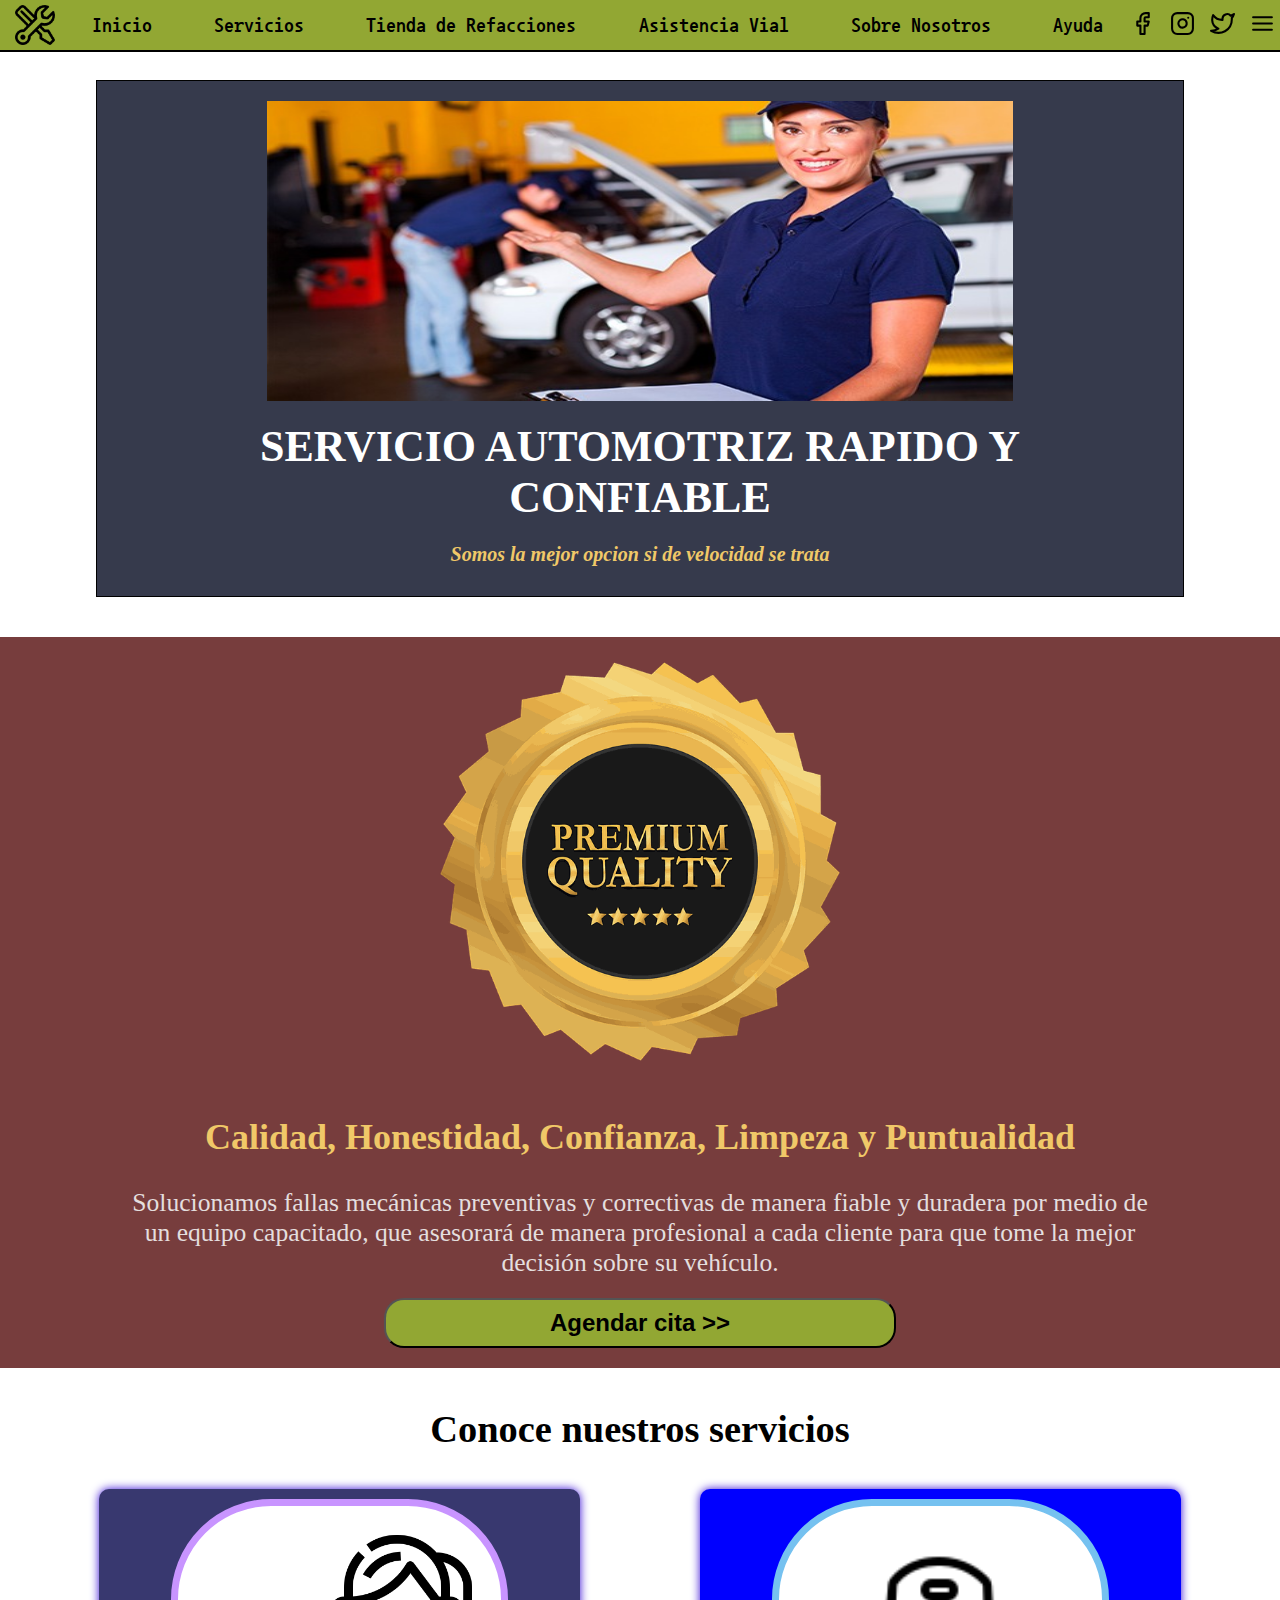
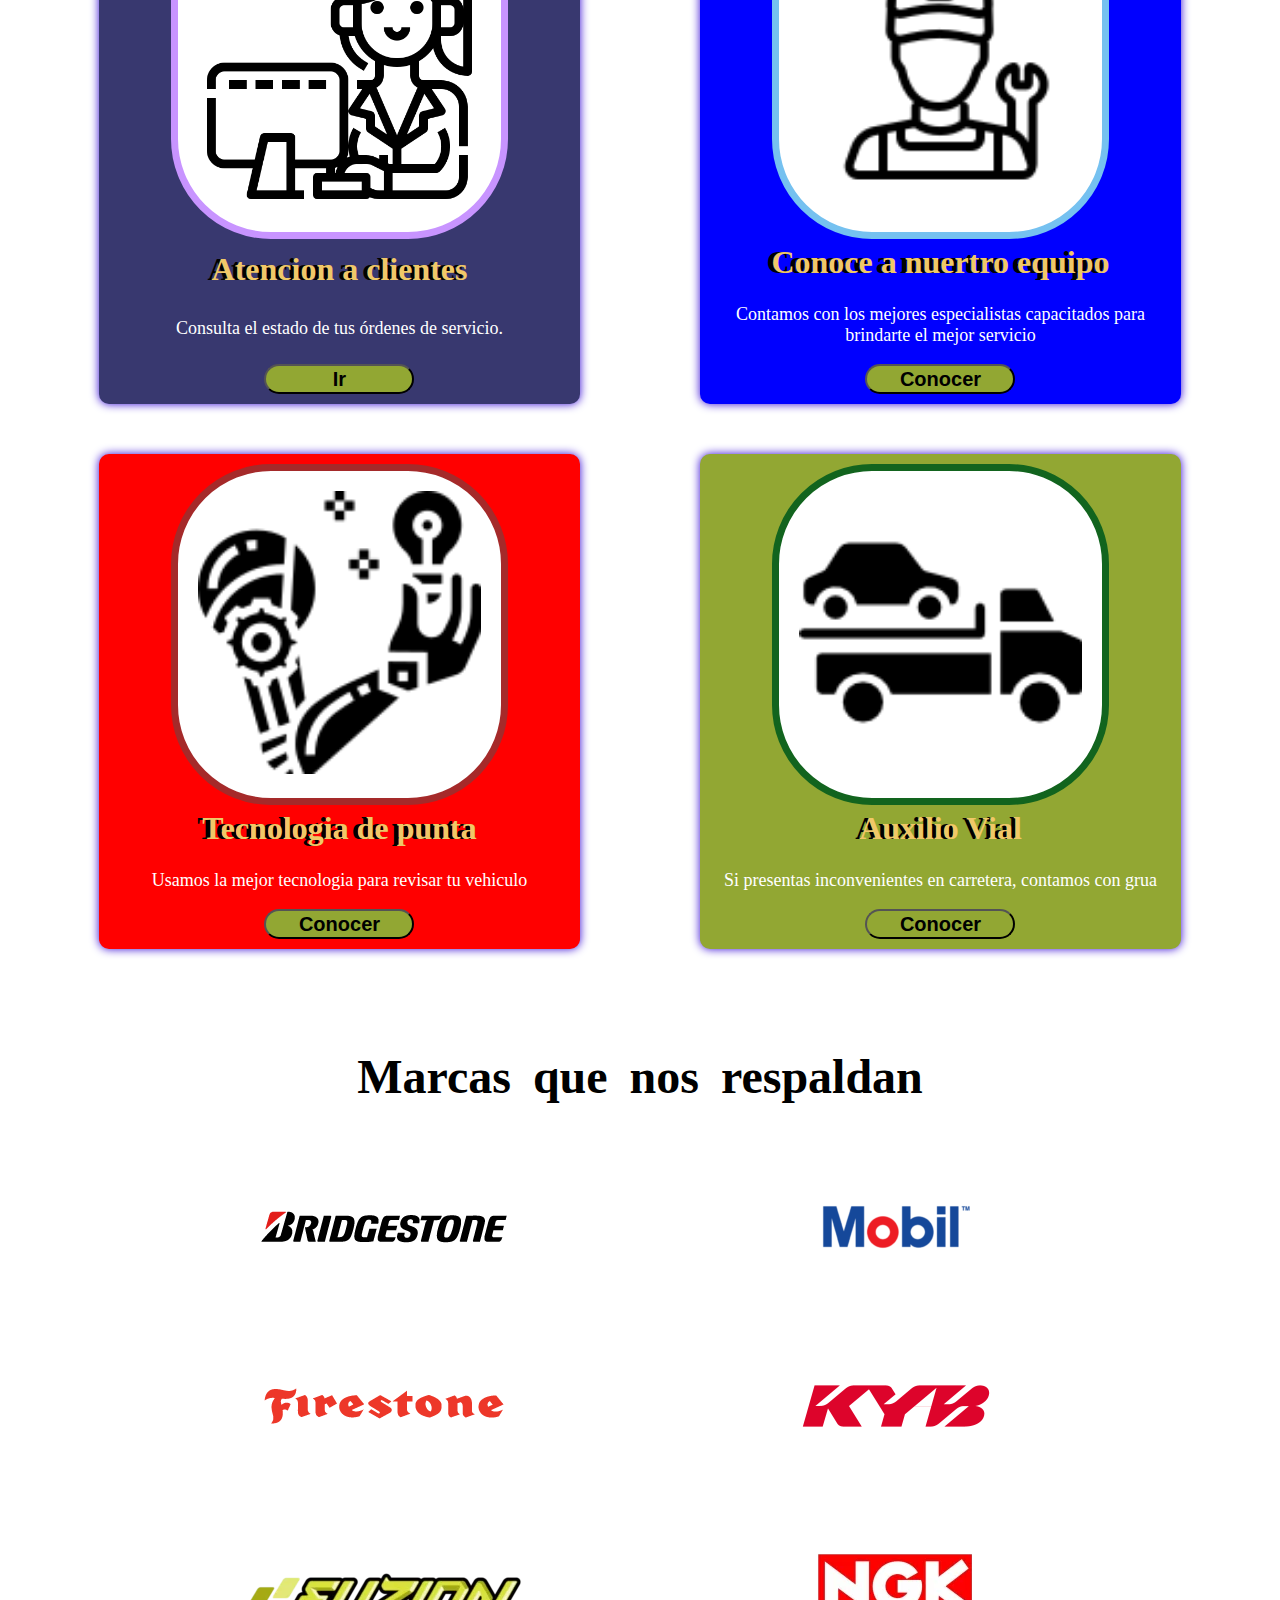
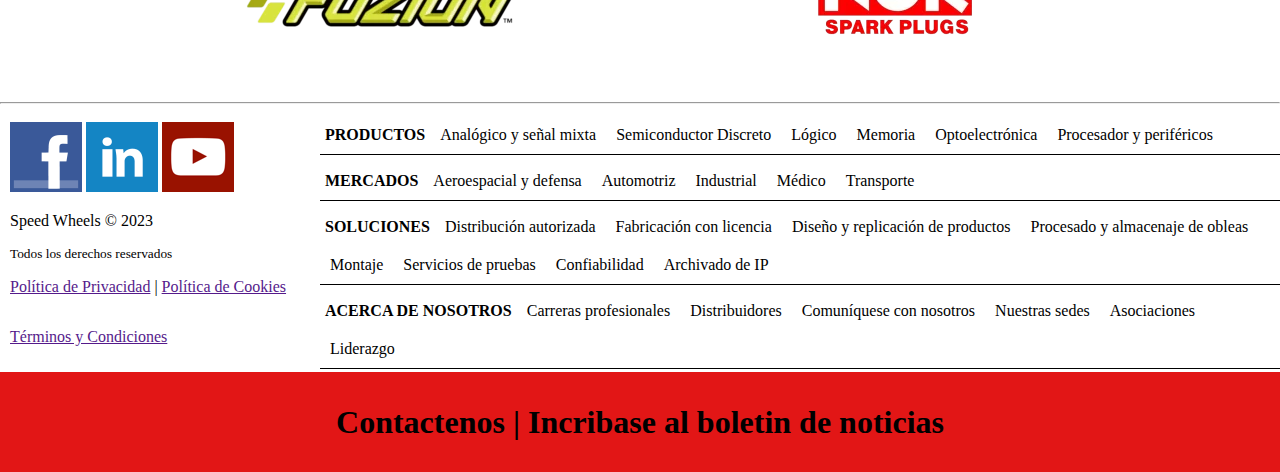
<file: index.html>
<!DOCTYPE html>
<html lang="en">
<head>
    <meta charset="UTF-8">
    <meta name="viewport" content="width=device-width, initial-scale=1.0">
    <meta name="description" content="Encuentra diferentes tipos de servicio automotriz de alta calidad y confianza">
    <meta property="og:title" content="Servicio Automotriz Rapido y Confiable">
    <meta property="og:image" content="https://cdn.buttercms.com/2pz3iaPETTCrI225tXHj">
    <meta property="og:description" content="En nuestra pagina encontraras diferentes tipos servicio automotriz que tu vehiculo necesita">
    <meta property="og:url" content="www.ServicioAutomotriz.com">
    <link rel="preconnect" href="https://fonts.googleapis.com">
    <link rel="preconnect" href="https://fonts.gstatic.com" crossorigin>
    <link href="https://fonts.googleapis.com/css2?family=Nanum+Gothic+Coding&display=swap" rel="stylesheet">
    <link rel="stylesheet" href="./styles/styles.css">
    <title>Servicio Automotriz</title>
</head>
<body>
    <header class="header">
        <img src="./img/logo-mecanica.png" alt="logo de mecanica" class="main-logo">
        <nav class="header__nav">
            <a href="#">Inicio</a>
            <a href="./blog/servicios.html">Servicios</a>
            <a href="">Tienda de Refacciones</a>
            <a href="">Asistencia Vial</a>
            <a href="">Sobre Nosotros</a>
            <a href="">Ayuda</a>
        </nav>
        <section class="header__icons">
            <i><img src="./img/facebook.svg" alt="icono de facebook"></i>
            <i><img src="./img/instagram.svg" alt="icono de instagram"></i>
            <i><img src="./img/twitter.svg" alt="icono de twitter"></i>
            <i class="header__icons--menu"><img src="./img/menu.svg" alt="icono de menu"></i>
        </section>
        <section class="header__menu menu-hide">
            <i class="close-menu"><img src="./img/x.svg" alt="icono para cerrar"></i>
            <h1>MENU</h1>
            <section class="header__menu--option" id="search">
                <i><img src="./img/search.svg" alt="icono de usuario para registro"></i>
                <p>Buscar</p>
            </section>
            <section class="header__menu--option-two">
                <i><img src="./img/user.svg" alt="icono inicio sesion"></i>
                <p>Iniciar Sesion (clientes)</p>
                <div id="container-inicio">
                    <h2>Bienvenido</h2>
                    <img src="./img/recepcion-sesion.png" alt="Recepcionista haciendo registro" class="inicio-sesion-close">
                    <form>
                        <div>
                            <i><img src="./img/x.svg" alt="icono para cerrar"></i>
                        </div>
                        <div>
                            <label for="name">Nombre de usuario:</label>
                            <input type="text" id="name" name="name" required placeholder="Ingresa tu nombre completo">
                        </div>
                        <div>
                            <label for="contrasena">Contrasena:</label>
                            <input type="text" id="contrasena" name="contrasena" required placeholder="Ingresa tu contrasena">
                        </div>
                        <div class="enter">
                            <input type="submit">
                        </div>
                    </form>
                </div>
            </section>
            <section class="header__menu--option">
                <i><img src="./img/user-plus.svg" alt="icono de usuario para registro"></i>
                <p>Registrarse</p>
            </section>
            <section class="header__menu--option">
                <i><img src="./img/calendar.svg" alt="icono de usuario para registro"></i>
                <p>Agendar cita</p>
            </section>
            <section class="header__menu--option">
                <i><img src="./img/credit-card.svg" alt="icono de usuario para registro"></i>
                <p>Realizar pago</p>
            </section>
            <section class="header__menu--option">
                <i><img src="./img/trash-2.svg" alt="icono de usuario para registro"></i>
                <p>Eliminar perfil</p>
            </section>
        </section>
    </header>

    <main class="main">
        <article class="main__title">
            <img src="./img/recepcion-taller.jpg" alt="recepcionista atendiendo amablemente">
            <section>
                <h1>SERVICIO AUTOMOTRIZ RAPIDO Y CONFIABLE</h1>
                <i><b><p>Somos la mejor opcion si de velocidad se trata</p></b></i>
            </section>
        </article>
        <article class="main__information">
            <img src="./img/sello-calidad.png" alt="sello de calidad">
            <section>
                <h2>Calidad, Honestidad, Confianza, Limpeza y Puntualidad</h2>
                <p> 
                    Solucionamos fallas mecánicas preventivas y correctivas de manera fiable y duradera por medio de un equipo capacitado, que asesorará de manera profesional a cada cliente para que tome la mejor decisión sobre su vehículo.
                </p>
                <button>Agendar cita &#62;&#62;</button>
            </section>
        </article>
        <article class="main__details">
            <section class="main__details--title">
                <h3>Conoce nuestros servicios</h3>
            </section>
            <section class="main__details--services">
                <section>
                    <div>
                        <img src="./img/servicio-al-cliente.png" alt="servicio al cliente">
                    </div>
                    <h4>Atencion a clientes</h4>
                    <p>Consulta el estado de tus órdenes de servicio.</p>
                    <button>Ir</button>
                </section>
                <section>
                    <div>
                        <img src="./img/mecanico.png" alt="icono de mecanico">
                    </div>
                    <h4>Conoce a nuertro equipo</em></h4>
                    <p>Contamos con los mejores especialistas capacitados para brindarte el mejor servicio</p>
                    <button>Conocer</button>
                </section>
                <section>
                    <div>
                        <img src="./img/brazo-mecanico.png" alt="brazo mecanico">
                    </div>
                    <h4>Tecnologia de punta</h4>
                    <p>Usamos la mejor tecnologia para revisar tu vehiculo</p>
                    <button>Conocer</button>
                </section>
                <section>
                    <div>
                        <img src="./img/grua.png" alt="icono de grua">
                    </div>
                    <h4>Auxilio Vial</h4>
                    <p>Si presentas inconvenientes en carretera, contamos con grua</p>
                    <button>Conocer</button>
                </section>
            </section>
        </article>
        <aside>
            <h3>Marcas que nos respaldan</h3>
            <section>
                <div>
                    <a href="https://www.bridgestone.com.mx/" rel="sponsored"><img src="./img/bridgestone-mark.png" alt="marca bridgestone"></a>
                </div>
                <div>
                    <a href="https://www.mobil.com.mx/es-mx" rel="nofollow"><img src="./img/mobil-mark.png" alt="marca mobil"></a></a>
                </div>
                <div>
                    <a href="https://www.firestone.com.mx/" rel="nofollow"><img src="./img/firestone-mark.png" alt="marca firestone"></a>
                </div>
                <div>
                    <a href="https://www.kyb.com.mx/" rel="nofollow"><img src="./img/kyb-mark.png" alt="marca kyb"></a>
                </div>
                <div>
                    <a href="https://www.llantamania.com/product/fuzion-touring-9/" rel="nofollow"><img src="./img/fuzion-mark.webp" alt="marca fusion"></a>
                </div>
                <div>
                    <a href="https://ngksparkplugs.com/en/" rel="nofollow"><img src="./img/ngk-mark.webp" alt="marca ngk"></a>
                </div>
            </section>
        </aside>
    </main>
    <hr>
    <footer class="footer">
        <section class="footer__imgs">
            <div>
                <img src="./img/facebook.webp" alt="facebook">
                <img src="./img/linkedin.webp" alt="linkedin">
                <img src="./img/youtube.webp" alt="youtube">
            </div>
            <p>Speed Wheels &copy; 2023</p>
            <small>Todos los derechos reservados</small>
            <p><a href="">Política de Privacidad</a> &#124; <a href="">Política de Cookies</a></p>
            <p><a href="">Términos y Condiciones</a></p>
        </section>
        <section class="footer__dates">
            <div>
                <h5>PRODUCTOS</h5>
                <p>Analógico y señal mixta</p>
                <p>Semiconductor Discreto</p>
                <p>Lógico</p>
                <p>Memoria</p>
                <p>Optoelectrónica</p>
                <p>Procesador y periféricos</p>
            </div>
            <div>
                <h5>MERCADOS</h5>
                <p>Aeroespacial y defensa</p>
                <p>Automotriz</p>
                <p>Industrial</p>
                <p>Médico</p>
                <p>Transporte</p>
            </div>
            <div>
                <h5>SOLUCIONES</h5>
                <p>Distribución autorizada</p>
                <p>Fabricación con licencia</p>
                <p>Diseño y replicación de productos</p>
                <p>Procesado y almacenaje de obleas</p>
                <p>Montaje</p>
                <p>Servicios de pruebas</p>
                <p>Confiabilidad</p>
                <p>Archivado de IP</p>
            </div>
            <div>
                <h5>ACERCA DE NOSOTROS</h5>
                <p>Carreras profesionales</p>
                <p>Distribuidores</p>
                <p>Comuníquese con nosotros</p>
                <p>Nuestras sedes</p>
                <p>Asociaciones</p>
                <p>Liderazgo</p>
            </div>
        </section>
        <section class="footer__contact">
            <h5>Contactenos &#124; Incribase al boletin de noticias</h5>
        </section>
    </footer>
    <script src="./js/function.js" defer></script>
</body>
</html>
</file>
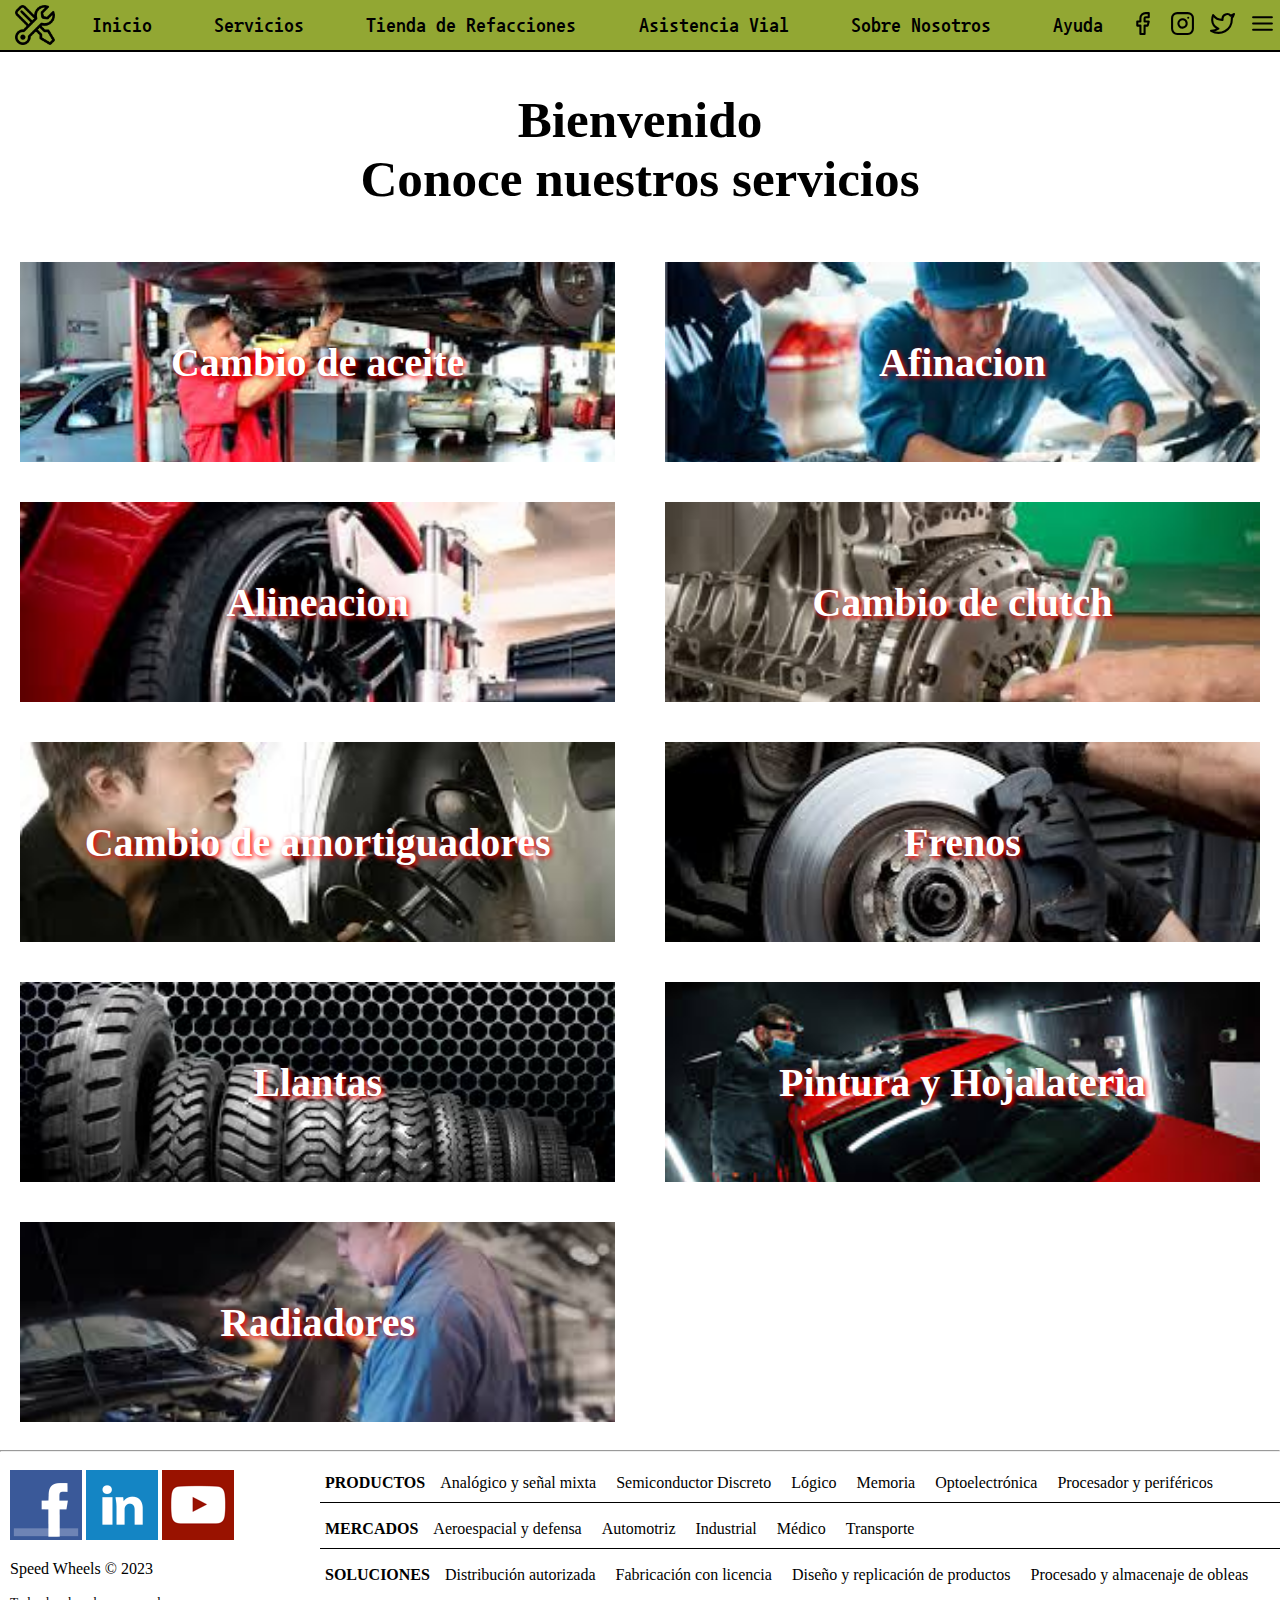
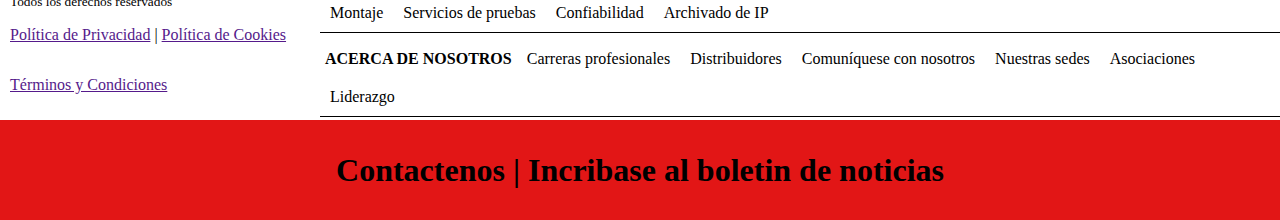
<file: blog/servicios.html>
<!DOCTYPE html>
<html lang="en">
<head>
    <meta charset="UTF-8">
    <meta name="viewport" content="width=device-width, initial-scale=1.0">
    <meta name="description" content="Encuentra diferentes tipos de servicio automotriz de alta calidad y confianza">
    <meta property="og:title" content="Servicio Automotriz Rapido y Confiable">
    <meta property="og:image" content="https://cdn.buttercms.com/2pz3iaPETTCrI225tXHj">
    <meta property="og:description" content="En nuestra pagina encontraras diferentes tipos servicio automotriz que tu vehiculo necesita">
    <meta property="og:url" content="www.ServicioAutomotriz.com/blog/servicio.html">
    <link rel="preconnect" href="https://fonts.googleapis.com">
    <link rel="preconnect" href="https://fonts.gstatic.com" crossorigin>
    <link href="https://fonts.googleapis.com/css2?family=Nanum+Gothic+Coding&display=swap" rel="stylesheet">
    <link rel="stylesheet" href="../styles/styles.css">
    <title>Document</title>
</head>
<body>
    <header class="header">
        <img src="../img/logo-mecanica.png" alt="logo mecanica" class="main-logo">
        <nav class="header__nav">
            <a href="#">Inicio</a>
            <a href="">Servicios</a>
            <a href="">Tienda de Refacciones</a>
            <a href="">Asistencia Vial</a>
            <a href="">Sobre Nosotros</a>
            <a href="">Ayuda</a>
        </nav>
        <section class="header__icons">
            <i><img src="../img/facebook.svg" alt="icono de facebook"></i>
            <i><img src="../img/instagram.svg" alt="icono de instagram"></i>
            <i><img src="../img/twitter.svg" alt="icono de twitter"></i>
            <i class="header__icons--menu"><img src="../img/menu.svg" alt="icono de menu"></i>
        </section>
        <section class="header__menu menu-hide">
            <h1>MENU</h1>
            <section class="header__menu--option">
                <i><img src="../img/search.svg" alt="icono de usuario para registro"></i>
                <p>Buscar</p>
            </section>
            <section class="header__menu--option">
                <i><img src="../img/user.svg" alt="icono de usuario"></i>
                <p>Iniciar Sesion (clientes)</p>
            </section>
            <section class="header__menu--option">
                <i><img src="../img/user-plus.svg" alt="icono de usuario para registro"></i>
                <p>Registrarse</p>
            </section>
            <section class="header__menu--option">
                <i><img src="../img/calendar.svg" alt="icono de usuario para registro"></i>
                <p>Agendar cita</p>
            </section>
            <section class="header__menu--option">
                <i><img src="../img/credit-card.svg" alt="icono de usuario para registro"></i>
                <p>Realizar pago</p>
            </section>
            <section class="header__menu--option">
                <i><img src="../img/trash-2.svg" alt="icono de usuario para registro"></i>
                <p>Eliminar perfil</p>
            </section>
        </section>
    </header>
    <main class="main__pag--two">
        <h1>Bienvenido<br>Conoce nuestros servicios</h1>
        <section>
            <div>
                <p>Cambio de aceite</p>
            </div>
            <div class="main__service--two">
                <p>Afinacion</p>
            </div>
            <div class="main__service--three">
                <p>Alineacion</p>
            </div>
            <div class="main__service--four">
                <p>Cambio de clutch</p>
            </div>
            <div class="main__service--five">
                <p>Cambio de amortiguadores</p>
            </div>
            <div class="main__service--six">
                <p>Frenos</p>
            </div>
            <div class="main__service--seven">
                <p>Llantas</p>
            </div>
            <div class="main__service--eight">
                <p>Pintura y Hojalateria</p>
            </div>
            <div class="main__service--nine">
                <p>Radiadores</p>
            </div>
        </section>
    </main>

    <hr>

    <footer class="footer">
        <section class="footer__imgs">
            <div>
                <img src="../img/facebook.webp" alt="facebook">
                <img src="../img/linkedin.webp" alt="linkedin">
                <img src="../img/youtube.webp" alt="youtube">
            </div>
            <p>Speed Wheels &copy; 2023</p>
            <small>Todos los derechos reservados</small>
            <p><a href="">Política de Privacidad</a> &#124; <a href="">Política de Cookies</a></p>
            <p><a href="">Términos y Condiciones</a></p>
        </section>
        <section class="footer__dates">
            <div>
                <h5>PRODUCTOS</h5>
                <p>Analógico y señal mixta</p>
                <p>Semiconductor Discreto</p>
                <p>Lógico</p>
                <p>Memoria</p>
                <p>Optoelectrónica</p>
                <p>Procesador y periféricos</p>
            </div>
            <div>
                <h5>MERCADOS</h5>
                <p>Aeroespacial y defensa</p>
                <p>Automotriz</p>
                <p>Industrial</p>
                <p>Médico</p>
                <p>Transporte</p>
            </div>
            <div>
                <h5>SOLUCIONES</h5>
                <p>Distribución autorizada</p>
                <p>Fabricación con licencia</p>
                <p>Diseño y replicación de productos</p>
                <p>Procesado y almacenaje de obleas</p>
                <p>Montaje</p>
                <p>Servicios de pruebas</p>
                <p>Confiabilidad</p>
                <p>Archivado de IP</p>
            </div>
            <div>
                <h5>ACERCA DE NOSOTROS</h5>
                <p>Carreras profesionales</p>
                <p>Distribuidores</p>
                <p>Comuníquese con nosotros</p>
                <p>Nuestras sedes</p>
                <p>Asociaciones</p>
                <p>Liderazgo</p>
            </div>
        </section>
        <section class="footer__contact">
            <h5>Contactenos &#124; Incribase al boletin de noticias</h5>
        </section>
    </footer>
    <script src="../js/function.js" defer></script>
</body>
</html>
</file>
<file: styles/styles.css>
body {
  margin: 0;
  position: relative;
}
body .header {
  display: flex;
  width: 100%;
  align-items: center;
  justify-content: space-between;
  border-bottom: 2px solid #000000;
  padding: 5px;
  box-sizing: border-box;
  background-color: #e21616;
  position: fixed;
  top: 0;
}
@media screen and (max-width: 96.875em) {
  body .header {
    background-color: #38386f;
  }
}
@media screen and (max-width: 80em) {
  body .header {
    background-color: #92a733;
  }
}
@media screen and (max-width: 40em) {
  body .header {
    flex-direction: column;
    position: relative;
  }
}
body .header .main-logo {
  width: 40px;
}
@media screen and (max-width: 80em) {
  body .header .main-logo {
    width: 40px;
    padding: 0px 10px;
  }
}
@media screen and (max-width: 40em) {
  body .header .main-logo {
    display: none;
  }
}
body .header .header__nav {
  flex-grow: 1;
  display: flex;
  justify-content: space-around;
}
@media screen and (max-width: 80em) {
  body .header .header__nav {
    flex-wrap: wrap;
    gap: 10px 30px;
    justify-content: space-evenly;
  }
}
@media screen and (max-width: 40em) {
  body .header .header__nav {
    width: 100%;
    gap: 10px 20px;
  }
}
body .header .header__nav a {
  color: black;
  text-decoration: none;
  font-family: "Nanum Gothic Coding", monospace;
  font-weight: 600;
  font-size: 1.25rem;
}
@media screen and (max-width: 80em) {
  body .header .header__nav a {
    font-size: clamp(1rem, 2vw, 1.25rem);
    padding: 0px 5px;
  }
}
body .header .header__icons {
  display: flex;
  gap: 15px;
}
@media screen and (max-width: 40em) {
  body .header .header__icons {
    width: 98%;
    justify-content: space-between;
    padding-top: 15px;
  }
}
body .header .header__icons i img {
  width: 30px;
  cursor: pointer;
}
@media screen and (max-width: 80em) {
  body .header .header__icons i img {
    width: 25px;
  }
}
body .header .header__menu {
  width: 30%;
  height: 95%;
  right: 0;
  top: 51px;
  display: flex;
  flex-direction: column;
  justify-content: space-around;
  background-color: rgb(216, 46, 40);
  position: fixed;
}
body .header .header__menu h1 {
  font-size: 2rem;
  margin: 0;
  padding: 0 20px;
}
body .header .header__menu .header__menu--option {
  display: flex;
  align-items: center;
  padding: 20px;
  gap: 30px;
  cursor: pointer;
}
body .header .header__menu .header__menu--option i img {
  width: 30px;
}
body .header .header__menu .header__menu--option p {
  font-family: "Courier New", Courier, monospace;
  font-weight: 600;
  font-size: 1.25rem;
  margin: 0;
}
body .header .header__menu.menu-hide {
  display: none;
  transition: all 0.5s ease;
}
body .header .header__menu .header__menu--option-two {
  display: flex;
  align-items: center;
  padding: 20px;
  gap: 30px;
  cursor: pointer;
}
body .header .header__menu .header__menu--option-two i img {
  width: 30px;
}
body .header .header__menu .header__menu--option-two p {
  font-family: "Courier New", Courier, monospace;
  font-weight: 600;
  font-size: 1.25rem;
  margin: 0;
}
body .header .header__menu .header__menu--option-two #container-inicio {
  background-color: green;
  position: absolute;
  left: -209%;
  width: 282%;
  height: 80%;
  top: 10%;
  display: none;
  flex-direction: column;
  align-items: center;
}
body .header .header__menu .header__menu--option-two #container-inicio form {
  width: 100%;
  display: flex;
  flex-direction: column;
  align-items: center;
}
body .header .header__menu .header__menu--option-two #container-inicio form div {
  display: flex;
  width: 80%;
  justify-content: space-around;
}
body .header .header__menu .header__menu--option-two #container-inicio form div label {
  width: 23%;
}
body .header .header__menu .header__menu--option-two #container-inicio form div input {
  width: 70%;
}
body .header .header__menu .header__menu--option-two #container-inicio form div.enter input {
  width: 30%;
}
body .header .header__menu .header__menu--option-two #container-inicio .inicio-sesion-close {
  width: 200px;
  margin: 30px 0;
}
body .header .header__menu .header__menu--option-two #container-inicio i img {
  position: absolute;
  right: 10px;
  top: 10px;
  width: 15px;
}
body .main {
  margin-top: 100px;
}
@media screen and (max-width: 96.875em) {
  body .main {
    margin-top: 110px;
  }
}
@media screen and (max-width: 80em) {
  body .main {
    margin-top: 80px;
  }
}
@media screen and (max-width: 40em) {
  body .main {
    margin-top: 20px;
  }
}
body .main .main__title {
  display: flex;
  flex-direction: row-reverse;
  width: 85%;
  margin: 0 auto;
  margin-top: 30px;
  border: 1px solid #000000;
  padding: 10px;
  box-sizing: border-box;
  box-shadow: 10px -10px #746767;
  background-color: #363a4c;
}
@media screen and (max-width: 80em) {
  body .main .main__title {
    flex-direction: column;
    align-items: center;
    box-shadow: none;
  }
}
@media screen and (max-width: 40em) {
  body .main .main__title {
    flex-direction: column-reverse;
    margin-top: 20px;
  }
}
@media screen and (max-width: 96.875em) {
  body .main .main__title img {
    width: 450px;
  }
}
@media screen and (max-width: 80em) {
  body .main .main__title img {
    width: 70%;
    height: 300px;
    padding-top: 10px;
  }
}
@media screen and (max-width: 40em) {
  body .main .main__title img {
    padding-bottom: 10px;
    width: 100%;
  }
}
body .main .main__title section {
  display: column;
  width: 45%;
  margin: 0 auto;
}
@media screen and (max-width: 80em) {
  body .main .main__title section {
    width: 95%;
    margin: 0px 10px;
  }
}
body .main .main__title section h1 {
  font-size: 3rem;
  color: #ffffff;
}
@media screen and (max-width: 96.875em) {
  body .main .main__title section h1 {
    font-size: clamp(1.5rem, 3vw, 2.8rem);
  }
}
@media screen and (max-width: 80em) {
  body .main .main__title section h1 {
    margin: 20px;
    font-size: clamp(1.75rem, 4vw, 2.75rem);
    text-align: center;
  }
}
@media screen and (max-width: 40em) {
  body .main .main__title section h1 {
    margin-bottom: 10px;
    font-size: clamp(1.25rem, 4vw, 1.75rem);
  }
}
body .main .main__title section p {
  font-size: 1.25rem;
  color: #ffffff;
}
@media screen and (max-width: 80em) {
  body .main .main__title section p {
    text-align: center;
    color: #f0c868;
  }
}
@media screen and (max-width: 40em) {
  body .main .main__title section p {
    margin-bottom: 5px;
    font-size: clamp(1.15rem, 3vw, 1.5rem);
  }
}
body .main .main__information {
  margin-top: 40px;
  background-color: #773d3d;
  display: flex;
  align-items: center;
}
@media screen and (max-width: 80em) {
  body .main .main__information {
    flex-direction: column;
  }
}
body .main .main__information img {
  width: 25%;
}
@media screen and (max-width: 80em) {
  body .main .main__information img {
    width: 35%;
  }
}
@media screen and (max-width: 40em) {
  body .main .main__information img {
    width: 60%;
  }
}
body .main .main__information section {
  display: flex;
  flex-direction: column;
  align-items: center;
}
body .main .main__information section h2 {
  font-size: 2.5rem;
  color: #f0c868;
}
@media screen and (max-width: 96.875em) {
  body .main .main__information section h2 {
    font-size: clamp(1.5rem, 3vw, 2.8rem);
  }
}
@media screen and (max-width: 80em) {
  body .main .main__information section h2 {
    font-size: clamp(1.5rem, 4vw, 2.25rem);
    padding: 0px 10px;
    text-align: center;
  }
}
body .main .main__information section p {
  width: 50%;
  font-size: 1.5rem;
  margin: 0 auto;
  text-align: center;
  color: #e4dede;
}
@media screen and (max-width: 80em) {
  body .main .main__information section p {
    font-size: clamp(1.25rem, 2vw, 1.75rem);
    width: 80%;
  }
}
@media screen and (max-width: 40em) {
  body .main .main__information section p {
    font-size: clamp(1.15rem, 4vw, 1.35rem);
  }
}
body .main .main__information section button {
  width: 30%;
  height: 50px;
  border-radius: 20px;
  margin: 20px;
  background-color: #92a733;
  font-size: 1.5rem;
  font-weight: 600;
}
@media screen and (max-width: 80em) {
  body .main .main__information section button {
    width: 40%;
  }
}
@media screen and (max-width: 40em) {
  body .main .main__information section button {
    font-size: clamp(1.15rem, 4vw, 1.5rem);
    width: 80%;
  }
}
body .main .main__details {
  display: flex;
  flex-direction: column;
  width: 100%;
  justify-content: space-around;
}
body .main .main__details section.main__details--title {
  width: 100%;
}
body .main .main__details section.main__details--title h3 {
  text-align: center;
  font-size: 3rem;
}
@media screen and (max-width: 96.875em) {
  body .main .main__details section.main__details--title h3 {
    font-size: clamp(1.5rem, 3vw, 2.8rem);
  }
}
@media screen and (max-width: 40em) {
  body .main .main__details section.main__details--title h3 {
    font-size: clamp(2rem, 4vw, 3.35rem);
  }
}
body .main .main__details section.main__details--services {
  display: flex;
  width: 100%;
  justify-content: space-around;
}
@media screen and (max-width: 80em) {
  body .main .main__details section.main__details--services {
    flex-wrap: wrap;
    gap: 50px;
    width: 90%;
    margin: 0 auto;
  }
}
body .main .main__details section.main__details--services section {
  width: 20%;
  display: flex;
  flex-direction: column;
  align-items: center;
}
@media screen and (max-width: 96.875em) {
  body .main .main__details section.main__details--services section {
    justify-content: space-between;
  }
}
@media screen and (max-width: 80em) {
  body .main .main__details section.main__details--services section {
    width: 40%;
  }
}
@media screen and (max-width: 40em) {
  body .main .main__details section.main__details--services section {
    width: 80%;
    text-align: center;
  }
}
body .main .main__details section.main__details--services section:first-child {
  box-shadow: 0px 0px 10px #3307d4;
  padding: 10px;
  border-radius: 10px;
  background-color: #38386f;
}
body .main .main__details section.main__details--services section:first-child div {
  border: 7px solid #c894ff;
  border-radius: 100px;
  width: 70%;
  text-align: center;
  background-color: #ffffff;
}
body .main .main__details section.main__details--services section:first-child div img {
  width: 150px;
  padding: 20px;
}
@media screen and (max-width: 80em) {
  body .main .main__details section.main__details--services section:first-child div img {
    width: 100%;
    box-sizing: border-box;
  }
}
body .main .main__details section.main__details--services section:first-child h4 {
  font-size: 1.75rem;
  color: #f0c868;
  margin: 5px;
}
@media screen and (max-width: 80em) {
  body .main .main__details section.main__details--services section:first-child h4 {
    font-size: clamp(1.5rem, 4vw, 2rem);
    text-shadow: -4px 0px 0px #000000;
  }
}
body .main .main__details section.main__details--services section:first-child p {
  color: #ffffff;
  font-size: 1.125rem;
  font-weight: 400px;
  text-align: center;
}
body .main .main__details section.main__details--services section:first-child button {
  width: 150px;
  height: 30px;
  border-radius: 20px;
  background-color: #92a733;
  font-size: 1.25rem;
  font-weight: 600;
}
body .main .main__details section.main__details--services section:nth-child(2) {
  box-shadow: 0px 0px 10px #3307d4;
  padding: 10px;
  border-radius: 10px;
  background-color: #0000ff;
}
body .main .main__details section.main__details--services section:nth-child(2) div {
  border: 7px solid #75c1f0;
  border-radius: 100px;
  width: 70%;
  text-align: center;
  background-color: #ffffff;
}
body .main .main__details section.main__details--services section:nth-child(2) div img {
  width: 150px;
  padding: 20px;
}
@media screen and (max-width: 80em) {
  body .main .main__details section.main__details--services section:nth-child(2) div img {
    width: 100%;
    box-sizing: border-box;
  }
}
body .main .main__details section.main__details--services section:nth-child(2) h4 {
  font-size: 1.75rem;
  color: #f0c868;
  margin: 5px;
  text-align: center;
}
@media screen and (max-width: 80em) {
  body .main .main__details section.main__details--services section:nth-child(2) h4 {
    font-size: clamp(1.5rem, 4vw, 2rem);
    text-shadow: -5px 0px 0px #000000;
  }
}
body .main .main__details section.main__details--services section:nth-child(2) p {
  color: #ffffff;
  font-size: 1.125rem;
  font-weight: 400px;
  text-align: center;
}
body .main .main__details section.main__details--services section:nth-child(2) button {
  width: 150px;
  height: 30px;
  border-radius: 20px;
  background-color: #92a733;
  font-size: 1.25rem;
  font-weight: 600;
}
body .main .main__details section.main__details--services section:nth-child(3) {
  box-shadow: 0px 0px 10px #3307d4;
  padding: 10px;
  border-radius: 10px;
  background-color: #ff0000;
}
body .main .main__details section.main__details--services section:nth-child(3) div {
  border: 7px solid #a52a2a;
  border-radius: 100px;
  width: 70%;
  text-align: center;
  background-color: #ffffff;
}
body .main .main__details section.main__details--services section:nth-child(3) div img {
  width: 150px;
  padding: 20px;
}
@media screen and (max-width: 80em) {
  body .main .main__details section.main__details--services section:nth-child(3) div img {
    width: 100%;
    box-sizing: border-box;
  }
}
body .main .main__details section.main__details--services section:nth-child(3) h4 {
  font-size: 1.75rem;
  color: #f0c868;
  margin: 5px;
  text-align: center;
}
@media screen and (max-width: 80em) {
  body .main .main__details section.main__details--services section:nth-child(3) h4 {
    font-size: clamp(1.5rem, 4vw, 2rem);
    text-shadow: -5px 0px 0px #000000;
  }
}
body .main .main__details section.main__details--services section:nth-child(3) p {
  color: #ffffff;
  font-size: 1.125rem;
  font-weight: 400px;
  text-align: center;
}
body .main .main__details section.main__details--services section:nth-child(3) button {
  width: 150px;
  height: 30px;
  border-radius: 20px;
  background-color: #92a733;
  font-size: 1.25rem;
  font-weight: 600;
}
body .main .main__details section.main__details--services section:last-child {
  box-shadow: 0px 0px 10px #3307d4;
  padding: 10px;
  border-radius: 10px;
  background-color: #92a733;
}
body .main .main__details section.main__details--services section:last-child div {
  border: 7px solid #12641e;
  border-radius: 100px;
  width: 70%;
  text-align: center;
  background-color: #ffffff;
}
body .main .main__details section.main__details--services section:last-child div img {
  width: 150px;
  padding: 20px;
}
@media screen and (max-width: 80em) {
  body .main .main__details section.main__details--services section:last-child div img {
    width: 100%;
    box-sizing: border-box;
  }
}
body .main .main__details section.main__details--services section:last-child h4 {
  font-size: 1.75rem;
  color: #f0c868;
  margin: 5px;
}
@media screen and (max-width: 80em) {
  body .main .main__details section.main__details--services section:last-child h4 {
    font-size: clamp(1.5rem, 4vw, 2rem);
    text-shadow: -4px 0px 0px #000000;
  }
}
body .main .main__details section.main__details--services section:last-child p {
  color: #ffffff;
  font-size: 1.125rem;
  font-weight: 400px;
  text-align: center;
}
body .main .main__details section.main__details--services section:last-child button {
  width: 150px;
  height: 30px;
  border-radius: 20px;
  background-color: #92a733;
  font-size: 1.25rem;
  font-weight: 600;
}
body .main aside h3 {
  text-align: center;
  font-size: 3rem;
  word-spacing: 10px;
  margin-top: 100px;
}
@media screen and (max-width: 40em) {
  body .main aside h3 {
    font-size: clamp(2rem, 6vw, 4rem);
    margin-top: 50px;
  }
}
body .main aside section {
  width: 80%;
  margin: 0 auto;
  display: flex;
  flex-wrap: wrap;
  height: 100%;
  align-items: center;
}
body .main aside section div {
  width: 50%;
  display: flex;
  justify-content: center;
}
@media screen and (max-width: 40em) {
  body .main aside section div {
    width: 100%;
    flex-wrap: nowrap;
    flex-direction: column;
  }
}
body .main__pag--two {
  margin-top: 120px;
}
@media screen and (max-width: 80em) {
  body .main__pag--two {
    margin-top: 90px;
  }
}
@media screen and (max-width: 40em) {
  body .main__pag--two {
    margin-top: 30px;
  }
}
body .main__pag--two h1 {
  font-size: 4rem;
  width: 100%;
  text-align: center;
}
@media screen and (max-width: 80em) {
  body .main__pag--two h1 {
    font-size: clamp(3rem, 4vw, 4rem);
  }
}
@media screen and (max-width: 40em) {
  body .main__pag--two h1 {
    font-size: clamp(2rem, 4vw, 3rem);
  }
}
body .main__pag--two section {
  display: flex;
  width: 908;
  margin: 0 auto;
  justify-content: space-between;
  flex-wrap: wrap;
  gap: 40px 20px;
  padding: 20px;
}
@media screen and (max-width: 40em) {
  body .main__pag--two section {
    justify-content: center;
  }
}
body .main__pag--two section div {
  background-image: url(../img/cambio-aceite.jpeg);
  background-repeat: no-repeat;
  background-size: cover;
  width: 30%;
  height: 200px;
  display: flex;
  align-items: center;
  transition: transform 0.3s ease;
}
body .main__pag--two section div:hover {
  transform: scale(1.025);
}
@media only screen and (max-width: 740px) {
  body .main__pag--two section div:hover {
    transform: none;
  }
}
@media screen and (max-width: 80em) {
  body .main__pag--two section div {
    width: 48%;
  }
}
@media screen and (max-width: 40em) {
  body .main__pag--two section div {
    width: 80%;
  }
}
body .main__pag--two section div p {
  width: 100%;
  font-weight: 600;
  color: #ffffff;
  text-align: center;
  font-size: 2.5rem;
  text-shadow: 2px 2px 5px red;
}
@media screen and (max-width: 40em) {
  body .main__pag--two section div p {
    font-size: clamp(1.25rem, 6vw, 2.5rem);
  }
}
body .main__pag--two section div.main__service--two {
  background-image: url(../img/afinacion-mayor.jpeg);
}
body .main__pag--two section div.main__service--three {
  background-image: url(../img/alineacion.jpeg);
}
body .main__pag--two section div.main__service--four {
  background-image: url(../img/cambio-clutch.jpeg);
}
body .main__pag--two section div.main__service--five {
  background-image: url(../img/cambio-amortiguadores.jpeg);
}
body .main__pag--two section div.main__service--six {
  background-image: url(../img/frenos.jpeg);
}
body .main__pag--two section div.main__service--seven {
  background-image: url(../img/llantas.jpeg);
}
body .main__pag--two section div.main__service--eight {
  background-image: url(../img/pintura-hojalateria.jpeg);
}
body .main__pag--two section div.main__service--nine {
  background-image: url(../img/radiadores.jpeg);
}
body .footer {
  display: grid;
  grid-template-columns: 1fr 1fr 1fr 1fr;
  grid-template-rows: auto auto auto auto;
  grid-template-areas: "imgs dates dates dates" "contact contact contact contact";
}
@media screen and (max-width: 40em) {
  body .footer {
    display: flex;
    flex-direction: column-reverse;
    justify-content: center;
    align-items: center;
  }
}
body .footer .footer__imgs {
  grid-area: imgs;
  display: flex;
  flex-direction: column;
  justify-content: space-between;
  padding: 10px;
}
body .footer .footer__dates {
  grid-area: dates;
  width: 100%;
  display: flex;
  justify-content: space-around;
}
@media screen and (max-width: 80em) {
  body .footer .footer__dates {
    display: flex;
    flex-direction: column;
  }
}
body .footer .footer__dates div {
  display: flex;
  flex-direction: column;
  width: 100%;
}
@media screen and (max-width: 80em) {
  body .footer .footer__dates div {
    flex-direction: row;
    align-items: center;
    flex-wrap: wrap;
    border-bottom: 1px solid #000000;
  }
}
@media screen and (max-width: 40em) {
  body .footer .footer__dates div {
    flex-direction: column;
  }
}
body .footer .footer__dates div h5 {
  font-size: 1rem;
  font-weight: 600;
}
@media screen and (max-width: 80em) {
  body .footer .footer__dates div h5 {
    margin: 5px;
  }
}
body .footer .footer__dates div p {
  margin: 10px;
}
@media screen and (max-width: 40em) {
  body .footer .footer__dates div p {
    text-align: center;
  }
}
body .footer .footer__contact {
  display: flex;
  justify-content: center;
  align-items: center;
  grid-area: contact;
  background-color: #e21616;
  height: 100px;
}
@media screen and (max-width: 40em) {
  body .footer .footer__contact {
    position: absolute;
    bottom: -50px;
    width: 100%;
  }
}
body .footer .footer__contact h5 {
  font-size: 2rem;
  text-align: center;
}
@media screen and (max-width: 40em) {
  body .footer .footer__contact h5 {
    font-size: clamp(1.25rem, 4vw, 2rem);
  }
}/*# sourceMappingURL=styles.css.map */
</file>
